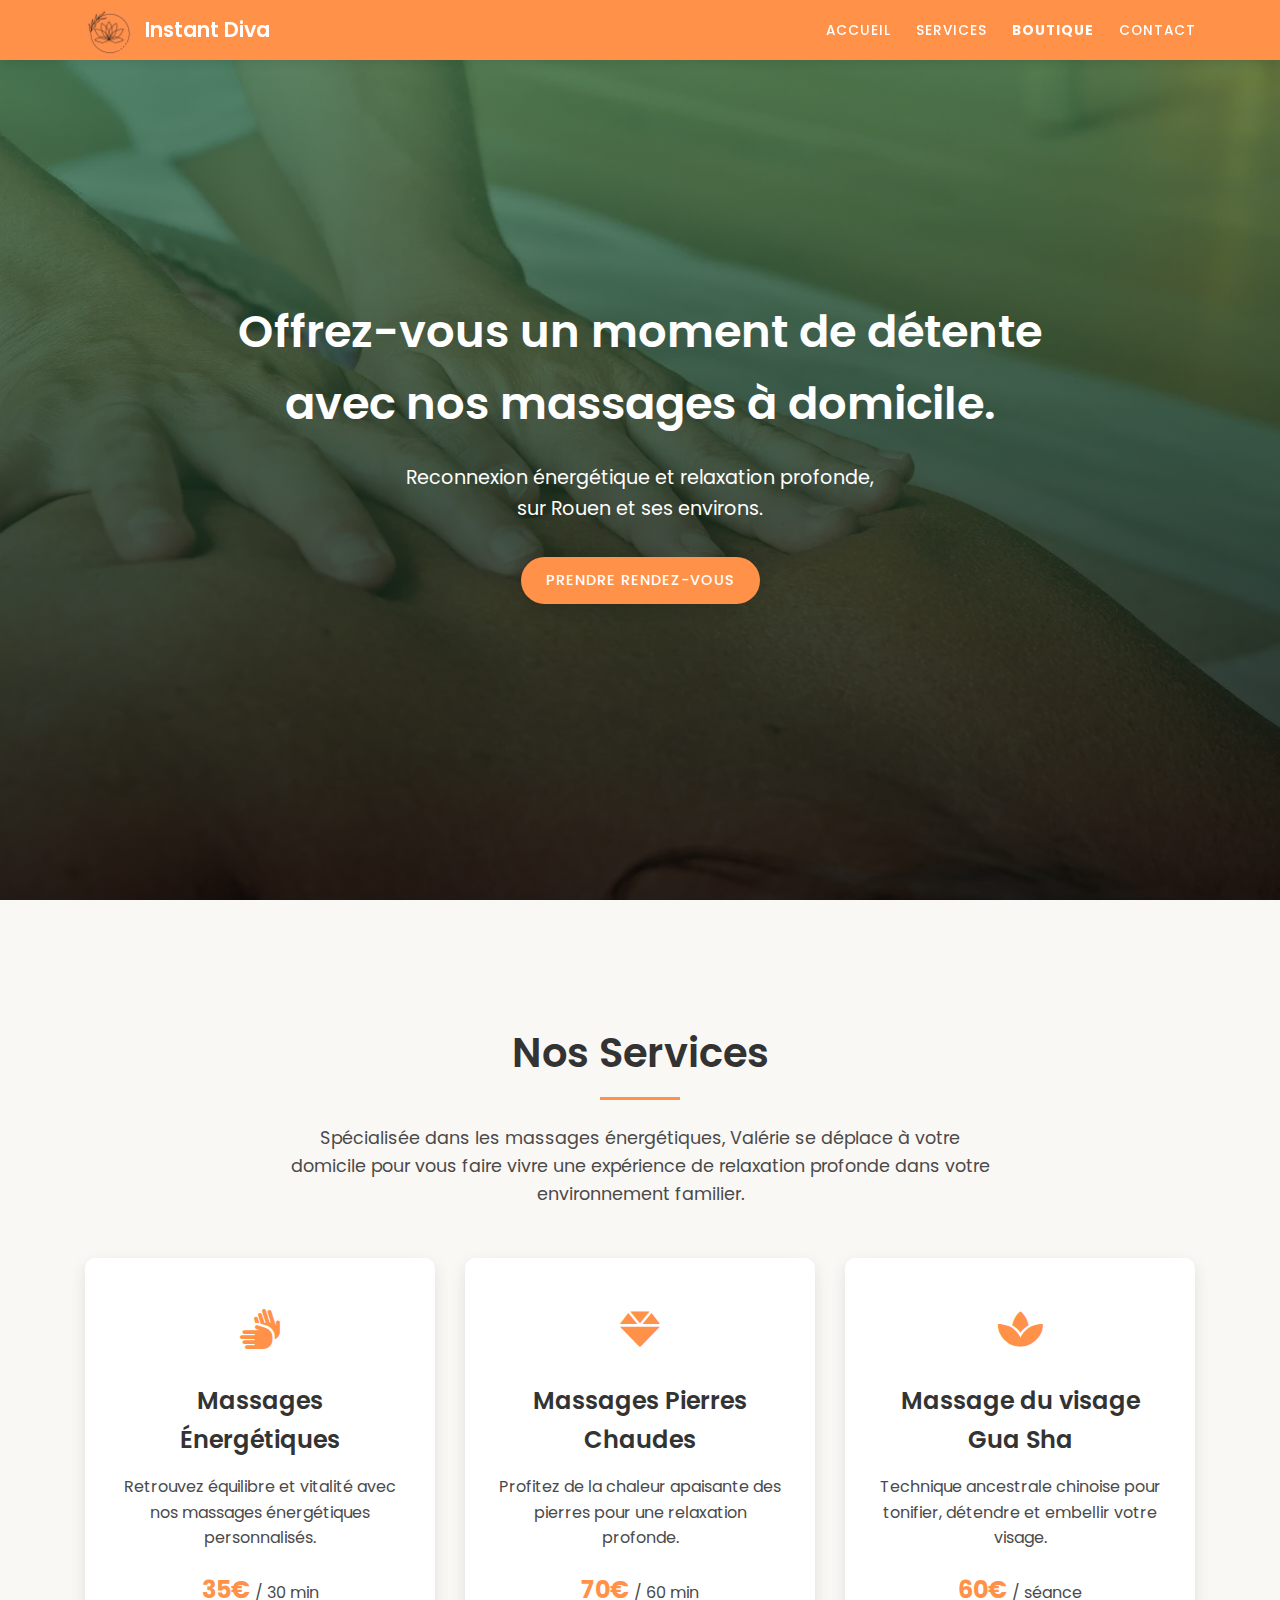
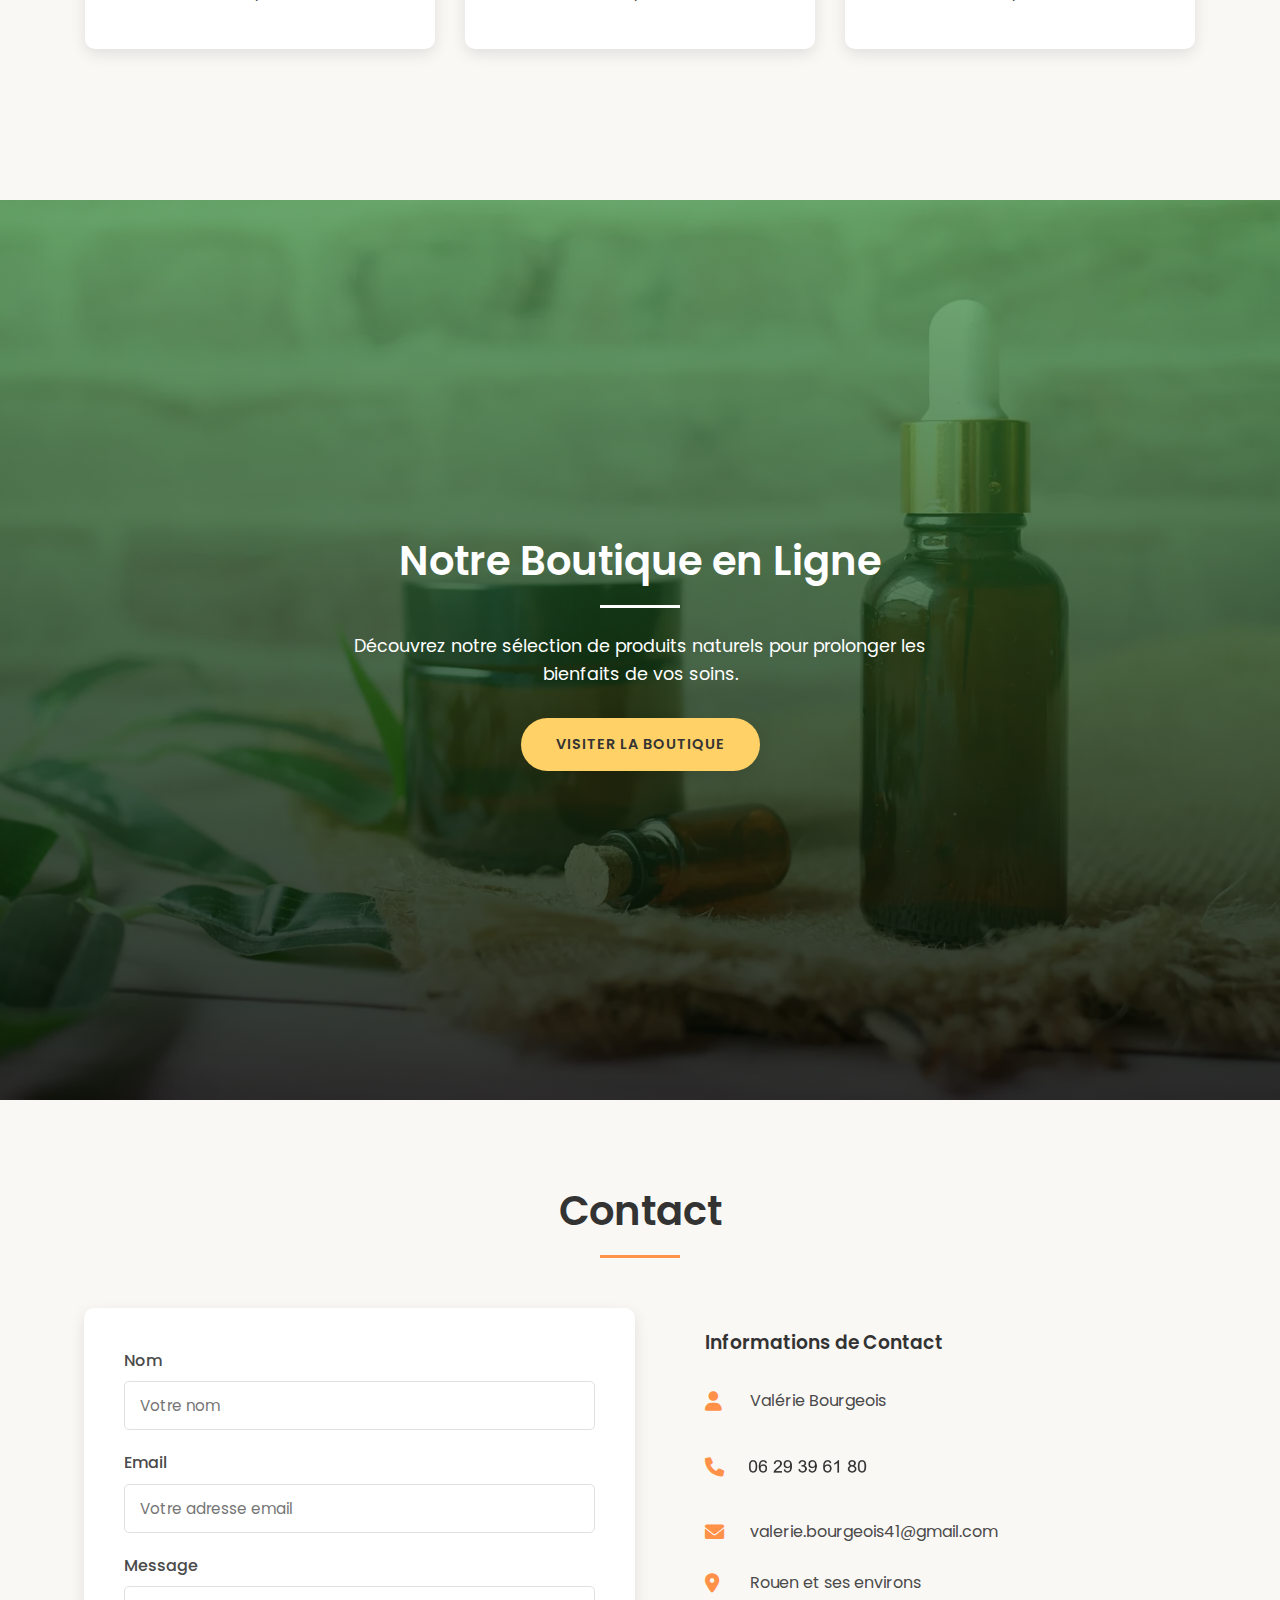
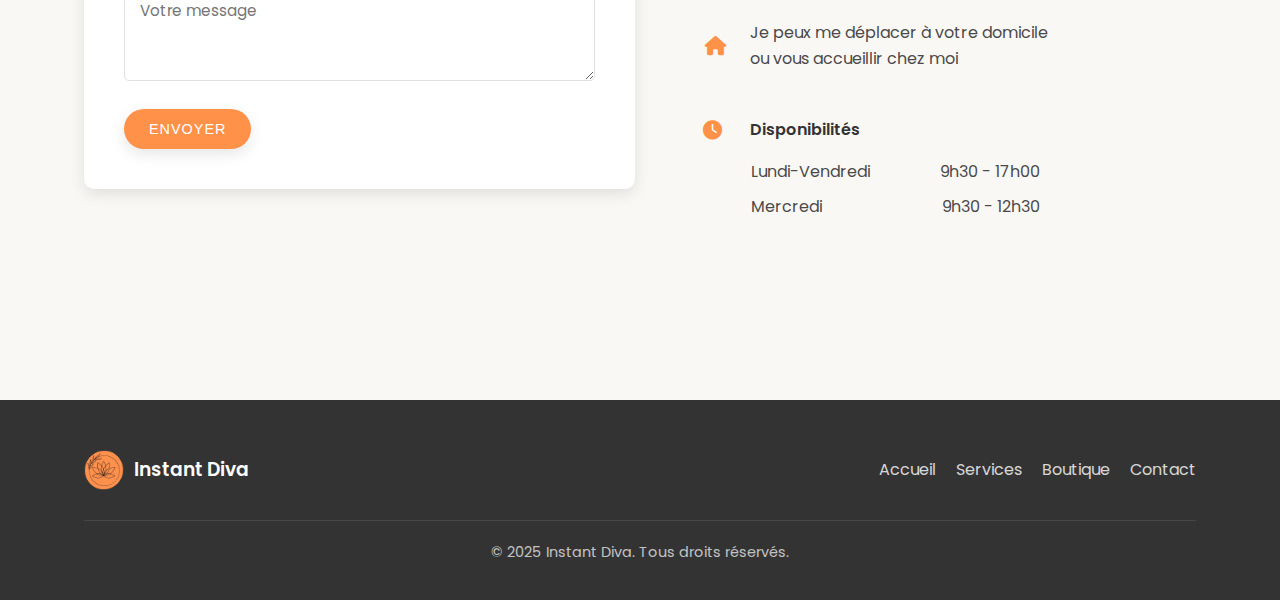
<file: index.html>
<!DOCTYPE html>
<html lang="fr">
<head>
    <meta charset="UTF-8">
    <meta name="viewport" content="width=device-width, initial-scale=1.0">
    <title>Instant Diva - Massages énergétiques à domicile</title>
    <link rel="stylesheet" href="style.css">
    <link rel="preconnect" href="https://fonts.googleapis.com">
    <link rel="preconnect" href="https://fonts.gstatic.com" crossorigin>
    <link href="https://fonts.googleapis.com/css2?family=Poppins:wght@300;400;500;600;700&family=Playfair+Display:wght@400;500;600;700&display=swap" rel="stylesheet">
    <link rel="stylesheet" href="https://cdnjs.cloudflare.com/ajax/libs/font-awesome/6.0.0/css/all.min.css">
    <link rel="icon" type="image/x-icon" href="img/logo3.webp">
</head>
<body>
    <!-- Navbar -->
    <header class="navbar">
        <div class="container">
            <div class="logo">
                <a href="#accueil">
                <img src="img/logo3.webp" alt="Instant Diva Logo">
                <h1>Instant Diva</h1>                    
                </a>

            </div>
            <nav>
                <input type="checkbox" id="menu-toggle">
                <label for="menu-toggle" class="menu-icon">
                    <span></span>
                    <span></span>
                    <span></span>
                </label>
                <ul class="menu">
                    <li><a href="#accueil">Accueil</a></li>
                    <li><a href="#services">Services</a></li>
                    <li><a href="#boutique"><b>Boutique</b></a></li>
                    <li><a href="#contact">Contact</a></li>
                </ul>
            </nav>
        </div>
    </header>

    <!-- Hero Section -->
    <section id="accueil" class="hero full-height">
        <div class="container">
            <div class="hero-content">
                <h2>Offrez-vous un moment de détente avec nos massages à domicile.</h2>
                <p>Reconnexion énergétique et relaxation profonde,<br> 
                sur Rouen et ses environs.</p>
                <a href="#contact" class="btn">Prendre rendez-vous</a>
            </div>
        </div>
    </section>

    <!-- Services Section -->
    <section id="services" class="services full-height">
        <div class="container">
            <h2 class="section-title">Nos Services</h2>
            <p class="section-description">Spécialisée dans les massages énergétiques, Valérie 
                se déplace à votre domicile pour vous faire vivre une expérience de relaxation profonde 
                dans votre environnement familier.</p>
            
            <div class="services-grid">
                <div class="service-card">
                    <div class="service-icon">
                        <i class="fas fa-hands"></i>
                    </div>
                    <h3>Massages Énergétiques</h3>
                    <p>Retrouvez équilibre et vitalité avec nos massages énergétiques personnalisés.</p>
                    <div class="service-price">35€ <span>/ 30 min</span></div>
                </div>

                <div class="service-card">
                    <div class="service-icon">
                        <i class="fas fa-gem"></i>
                    </div>
                    <h3>Massages Pierres Chaudes</h3>
                    <p>Profitez de la chaleur apaisante des pierres pour une relaxation profonde.</p>
                    <div class="service-price">70€ <span>/ 60 min</span></div>
                </div>

                <div class="service-card">
                    <div class="service-icon">
                        <i class="fas fa-spa"></i>
                    </div>
                    <h3>Massage du visage Gua Sha</h3>
                    <p>Technique ancestrale chinoise pour tonifier, détendre et embellir votre visage.</p>
                    <div class="service-price">60€ <span>/ séance</span></div>
                </div>
            </div>
        </div>
    </section>


    <!-- Shop Section -->
    <section id="boutique" class="shop full-height">
        <div class="container">
            <h2 class="section-title">Notre Boutique en Ligne</h2>
            <p class="shop-description">Découvrez notre sélection de produits naturels
                 pour prolonger les bienfaits de vos soins.</p>
            <a href="https://boutique.abenaturel.com/?CodeCourtier=SBFL167" class="btn btn-shop" target="_blank">Visiter la boutique</a>
        </div>
    </section>

    <!-- Contact Section -->
    <section id="contact" class="contact full-height">
        <div class="container">
            <h2 class="section-title">Contact</h2>
            <div class="contact-content">
                <div class="contact-form">
                    <!-- <h3>Formulaire de Contact</h3> -->
                    <form action="envoi.php" method="POST" id="contactForm">
                        <div class="form-group">
                            <label for="name">Nom</label>
                            <input type="text" id="name" name="name" required placeholder="Votre nom">
                        </div>
                        <div class="form-group">
                            <label for="email">Email</label>
                            <input type="email" id="email" name="email" required placeholder="Votre adresse email">
                        </div>
                        <div class="form-group">
                            <label for="message">Message</label>
                            <textarea id="message" name="message" rows="3" required placeholder="Votre message"></textarea>
                        </div>
                        <button type="submit" class="btn">Envoyer</button>
                    </form>
                </div>
                <div class="contact-info">
                    <h3>Informations de Contact</h3>
                    <ul>
                        <li>
                            <i class="fas fa-user"></i>
                            <span>Valérie Bourgeois</span>
                        </li>
                        <li>
                            <i class="fas fa-phone"></i>
                            <div class="phone-image-placeholder">
                                <!-- Emplacement pour l'image du numéro de téléphone -->
                                <img src="img/num.png" alt="Téléphone" class="phone-image">
                            </div>
                        </li>
                        <li>
                            <i class="fas fa-envelope"></i>
                            <span>valerie.bourgeois41@gmail.com</span>
                        </li>
                        <li>
                            <i class="fas fa-map-marker-alt"></i>
                            <span>Rouen et ses environs</span>
                        </li>
                        <li>
                        <i class="fas fa-home"></i>
                            <span>Je peux me déplacer à votre domicile<br> ou vous accueillir chez moi</span>
                        </li>
                        <div class="horaires-contact">
                            <h3><i class="fas fa-clock"></i> Disponibilités</h3>
                            <ul class="horaires-liste">
                                <li><span>Lundi-Vendredi</span> <span>9h30 - 17h00</span></li>
                                <li><span>Mercredi</span> <span>9h30 - 12h30</span></li>
                            </ul>
                        </div>
                    </ul>
                </div>
            </div>
        </div>
    </section>

    <!-- Footer -->
    <footer>
        <div class="container">
            <div class="footer-content">
                <div class="footer-logo">
                    <img src="img/logo3.webp" alt="Instant Diva Logo">
                    <h3>Instant Diva</h3>
                </div>
                <div class="footer-links">
                    <a href="#accueil">Accueil</a>
                    <a href="#services">Services</a>
                    <a href="#boutique">Boutique</a>
                    <a href="#contact">Contact</a>
                </div>
            </div>
            <div class="footer-bottom">
                <p>&copy; 2025 Instant Diva. Tous droits réservés.</p>
            </div>
        </div>
    </footer>
</body>

</html>
</file>
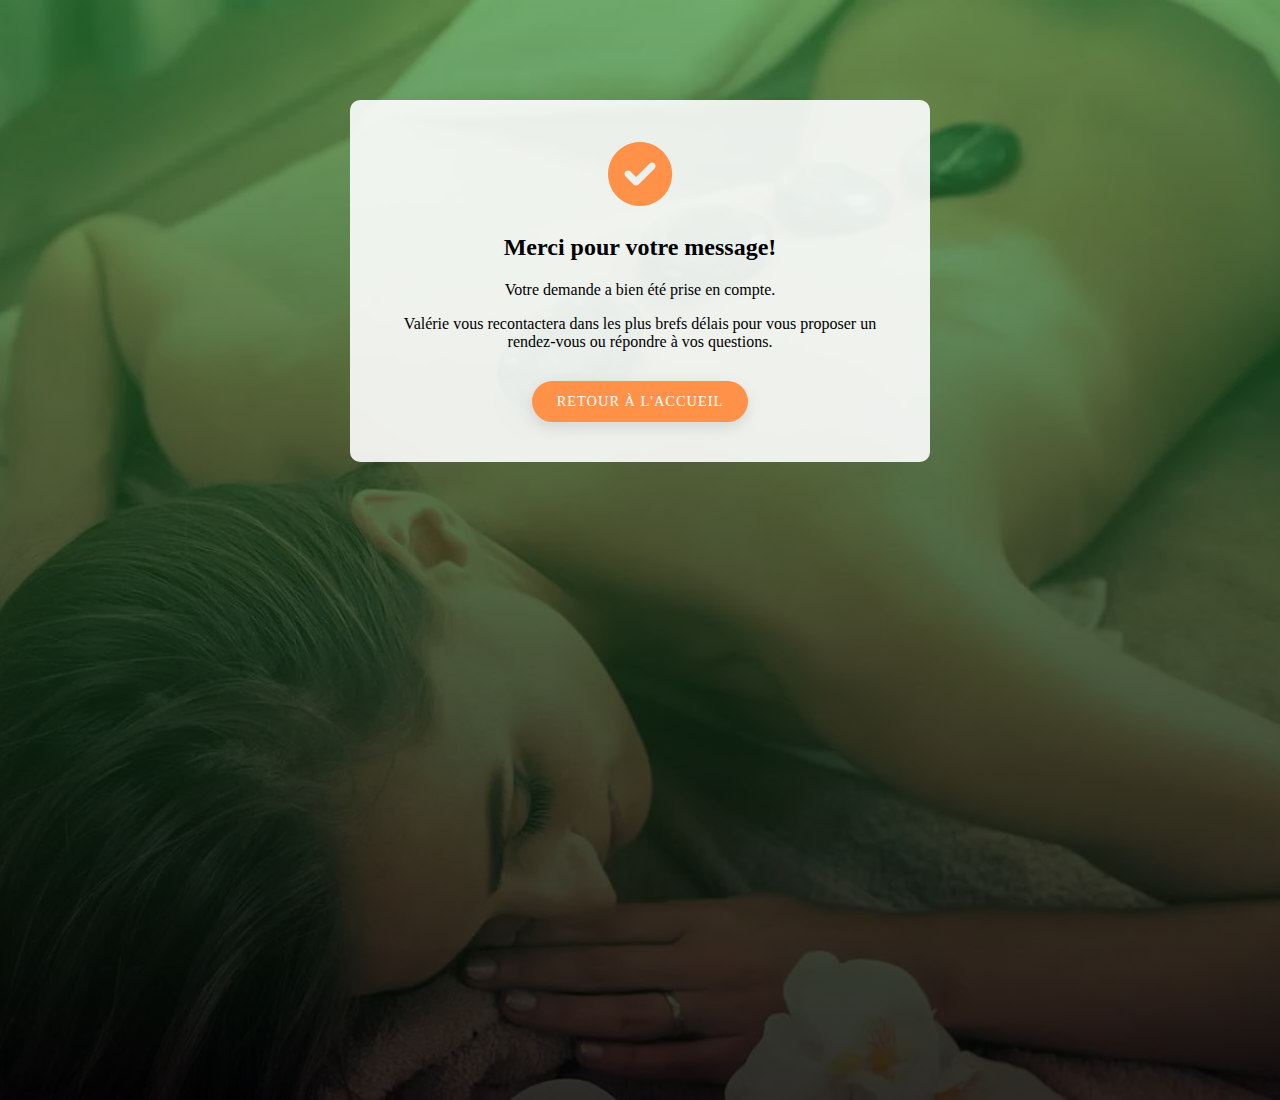
<file: merci/merci.html>
<!DOCTYPE html>
<html lang="fr">
<head>
    <meta charset="UTF-8">
    <meta name="viewport" content="width=device-width, initial-scale=1.0">
    <title>Merci - Instant Diva</title>
    <link rel="stylesheet" href="style.css">
    <link rel="preconnect" href="https://fonts.googleapis.com">
    <link rel="preconnect" href="https://fonts.gstatic.com" crossorigin>
    <link href="https://fonts.googleapis.com/css2?family=Poppins:wght@300;400;500;600;700&family=Playfair+Display:wght@400;500;600;700&display=swap" rel="stylesheet">
    <link rel="stylesheet" href="https://cdnjs.cloudflare.com/ajax/libs/font-awesome/6.0.0/css/all.min.css">
    <link rel="icon" type="image/x-icon" href="../img/logo3.webp">
</head>
<body>

    <!-- Merci Section -->
    <section class="merci-section full-height">
        <div class="container">
            <div class="merci-container">
                <div class="merci-icon">
                    <i class="fas fa-check-circle"></i>
                </div>
                <h2 class="merci-title">Merci pour votre message!</h2>
                <p>Votre demande a bien été prise en compte.</p>
                <p>Valérie vous recontactera dans les plus brefs délais pour vous proposer un rendez-vous ou répondre à vos questions.</p>
                <div class="return-home">
                    <a href="../index.html" class="btn">Retour à l'accueil</a>
                </div>
            </div>
        </div>
    </section>

</body>
</html>
</file>
<file: style.css>
/* Base Styles */
:root {
    --primary-color: #ff9248; /* Orange from logo */
    --secondary-color: #8fbb6c; /* Green */
    --accent-color: #ffd166; /* Yellow */
    --dark-color: #333333;
    --light-color: #ffffff;
    --text-color: #4a4a4a;
    --background-color: #faf8f5;
    --shadow: 0 5px 15px rgba(0, 0, 0, 0.1);
    --transition: all 0.3s ease;
}

* {
    margin: 0;
    padding: 0;
    box-sizing: border-box;
}

html {
    scroll-behavior: smooth;
}

body {
    font-family: 'Poppins', sans-serif;
    line-height: 1.6;
    color: var(--text-color);
    background-color: var(--background-color);
}

h1, h2, h3, h4 {
    font-family: 'Poppins', serif;
    font-weight: 600;
    margin-bottom: 1rem;
    color: var(--dark-color);
}

h2.section-title {
    font-size: 2.5rem;
    text-align: center;
    margin-bottom: 1.5rem;
    position: relative;
    padding-bottom: 15px;
}

h2.section-title::after {
    content: '';
    position: absolute;
    width: 80px;
    height: 3px;
    background-color: var(--primary-color);
    bottom: 0;
    left: 50%;
    transform: translateX(-50%);
}

p {
    margin-bottom: 1rem;
}

a {
    text-decoration: none;
    color: var(--primary-color);
    transition: var(--transition);
}

a:hover {
    color: var(--secondary-color);
}

ul {
    list-style: none;
}

img {
    max-width: 100%;
    height: auto;
    display: block;
}

.container {
    width: 90%;
    max-width: 1200px;
    margin: 0 auto;
    padding: 0 20px;
}

.section-description {
    text-align: center;
    max-width: 700px;
    margin: 0 auto 3rem;
    font-size: 1.1rem;
}

.btn {
    display: inline-block;
    background-color: var(--primary-color);
    color: var(--light-color);
    padding: 12px 25px;
    border-radius: 30px;
    text-transform: uppercase;
    font-weight: 500;
    font-size: 0.9rem;
    letter-spacing: 1px;
    transition: var(--transition);
    border: none;
    cursor: pointer;
    box-shadow: var(--shadow);
}

.btn:hover {
    background-color: var(--secondary-color);
    color: var(--light-color);
    transform: translateY(-3px);
}

/* Full Height Sections */
.full-height {
    min-height: 100vh;
    display: flex;
    flex-direction: column;
    justify-content: center;
}

/* Navbar */
.navbar {
    background-color: var(--primary-color);
    position: fixed;
    top: 0;
    left: 0;
    width: 100%;
    z-index: 1000;
    box-shadow: 0 2px 10px rgba(0, 0, 0, 0.1);
    height: 60px;
    overflow: visible; /* Permet au logo de déborder de la navbar */
}

.navbar .container {
    display: flex;
    justify-content: space-between;
    align-items: center;
    padding: 0 20px; /* Seulement padding horizontal */
    height: 100%; /* Remplit la hauteur du parent */
}

.logo {
    display: flex;
    align-items: center;
    position: relative;
}

.logo a {
    display: flex;
    align-items: center;
    text-decoration: none;
    color: inherit;
  }

.logo img {
    height: 51px;
    width: auto;
    margin-right: 10px;
    position: relative; /* Permet de contrôler le placement */
    top: 2px; /* Ajuste légèrement la position verticale si nécessaire */
    z-index: 1001;
}

.logo h1 {
    color: var(--light-color);
    font-size: 1.3rem; /* Reduced font size */
    margin-bottom: 0;
}

.menu {
    display: flex;
    gap: 25px;
}

.menu li a {
    color: var(--light-color);
    font-weight: 500;
    text-transform: uppercase;
    font-size: 0.85rem; /* Slightly reduced font size */
    letter-spacing: 1px;
    padding: 5px 0;
    position: relative;
}

.menu li a::after {
    content: '';
    position: absolute;
    width: 0;
    height: 2px;
    background-color: var(--light-color);
    left: 0;
    bottom: 0;
    transition: var(--transition);
}

.menu li a:hover::after {
    width: 100%;
}

#menu-toggle, .menu-icon {
    display: none;
}

/* Hero Section */
.hero {
    background: linear-gradient(rgba(43, 116, 70, 0.661), rgba(0, 0, 0, 0.806)),
    url('img/about.webp');
    background-size: cover;
    background-position: center;
    color: var(--light-color);
    text-align: center;
}

.hero-content {
    max-width: 950px;
    margin: 0 auto;
    padding: 0 20px;
}

.hero h2 {
    font-size: 2.8rem;
    margin-bottom: 1.5rem;
    color: var(--light-color);
}

.hero p {
    font-size: 1.2rem;
    margin-bottom: 2rem;
}

/* Services Section */
.services {
    background-color: var(--background-color);
    padding-top: 70px;
    padding-bottom: 100px;
}

.services-grid {
    display: flex;
    flex-wrap: wrap;
    gap: 30px;
    justify-content: center;
    margin-top: 50px;
}

.service-card {
    background-color: var(--light-color);
    border-radius: 10px;
    overflow: hidden;
    box-shadow: var(--shadow);
    padding: 40px 30px;
    flex: 1;
    min-width: 300px;
    max-width: 350px;
    text-align: center;
    transition: var(--transition);
    position: relative;
}

.service-card:hover {
    transform: translateY(-10px);
    box-shadow: 0 15px 30px rgba(0, 0, 0, 0.15);
}

.service-icon {
    font-size: 2.5rem;
    margin-bottom: 20px;
    color: var(--primary-color);
}

.service-card h3 {
    font-size: 1.5rem;
    margin-bottom: 15px;
}

.service-price {
    font-size: 1.5rem;
    font-weight: 700;
    color: var(--primary-color);
    margin-top: 20px;
}

.service-price span {
    font-size: 1rem;
    font-weight: 400;
    color: var(--text-color);
}

/* About Section */
/* .about {
    background-color: var(--secondary-color);
    color: var(--light-color);
    background: linear-gradient(rgba(45, 138, 51, 0.661), rgba(0, 0, 0, 0.806)), url('img/about.webp');
    background-size: cover;
    background-position: center;
}

.about .section-title {
    color: var(--light-color);
}

.about .section-title::after {
    background-color: var(--light-color);
}

.about-content {
    max-width: 850px;
    margin: 0 auto;
    text-align: center;
}

.about p {
    font-size: 1.4rem;
} */

/* Hours Section */
/* .hours {
    background-color: var(--background-color);
}

.hours-content {
    display: flex;
    flex-wrap: wrap;
    justify-content: space-between;
    gap: 40px;
    margin-top: 50px;
}

.hours-card, .hours-info {
    flex: 1;
    min-width: 300px;
    background-color: var(--light-color);
    border-radius: 10px;
    padding: 40px;
    box-shadow: var(--shadow);
}

.hours-list li {
    display: flex;
    justify-content: space-between;
    padding: 10px 0;
    border-bottom: 1px dashed #e0e0e0;
}

.hours-list li:last-child {
    border-bottom: none;
}

.hours-info h3 {
    margin-bottom: 20px;
} */

.phone-container {
    margin-top: 30px;
}

.phone-image-placeholder {
    width: 100%;
    padding: 10px;
    text-align: center;
    margin: 10px 0;
}

.phone-image {
    max-width: 100%;
    height: auto;
}

/* Shop Section */
.shop {
    background: linear-gradient(rgba(45, 138, 51, 0.661), rgba(0, 0, 0, 0.806)), url('img/boutique2.webp');
    background-size: cover;
    background-position: center;
    text-align: center;
    color: var(--light-color);
}

.shop .section-title {
    color: var(--light-color);
}

.shop .section-title::after {
    background-color: var(--light-color);
}

.shop-description {
    max-width: 600px;
    margin: 0 auto 30px;
    font-size: 1.1rem;
}

.btn-shop {
    background-color: var(--accent-color);
    color: var(--dark-color);
    font-weight: 600;
    padding: 15px 35px;
}

/* .btn-shop:hover {
    background-color: var(--light-color);
} */

/* Contact Section */
.contact {
    background-color: var(--background-color);
    padding-top: 60px; /* Plus d'espace en haut */
    padding-bottom: 100px; /* Plus d'espace en bas */
}

.contact-content {
    display: flex;
    flex-wrap: wrap;
    gap: 50px;
    margin-top: 50px;
    align-items: flex-start;
}

.contact-form, .contact-info {
    flex: 1;
    min-width: 300px;
    align-self: flex-start; /* Force le formulaire à prendre sa hauteur naturelle */
    height: auto; /* Hauteur basée sur le contenu */
}

.contact-form {
    background-color: var(--light-color);
    border-radius: 10px;
    padding: 40px;
    box-shadow: var(--shadow);
}

.form-group {
    margin-bottom: 20px;
}

label {
    display: block;
    margin-bottom: 8px;
    font-weight: 500;
}

input, textarea {
    width: 100%;
    padding: 12px 15px;
    border: 1px solid #e0e0e0;
    border-radius: 5px;
    font-family: 'Poppins', sans-serif;
    font-size: 0.95rem;
    transition: var(--transition);
}

input:focus, textarea:focus {
    outline: none;
    border-color: var(--primary-color);
    box-shadow: 0 0 5px rgba(255, 146, 72, 0.3);
}

.contact-info {
    padding: 20px;
}

.phone-image {
    height: 16px;
    width: auto;
    margin-left: -10px;
}

.contact-info h3 {
    margin-bottom: 30px;
}

.contact-info ul li {
    display: flex;
    align-items: center;
    margin-bottom: 25px;
}

.contact-info i {
    font-size: 1.2rem;
    color: var(--primary-color);
    width: 30px;
    margin-right: 15px;
}

/* horaires contact */

.horaires-contact {
    margin-top: 30px;
    border-radius: 10px;
    padding: 15px;
    max-width: 350px;
}

.horaires-contact i.fa-clock,
.horaires-contact i.fas-clock {
    position: absolute;
    left: -17px;
}

.horaires-contact h3 {
    position: relative;
    padding-left: 30px; /* Espace pour l'icône */
    font-size: 1rem;
    margin-bottom: 15px;
    display: flex;
    align-items: center;
}

.horaires-contact h3 i {
    margin-right: 10px;
    color: var(--primary-color);
}

.horaires-liste {
    padding-left: 31px;
    font-size: 16px;
}

.horaires-contact li:first-child,
.horaires-contact p:first-of-type {
    margin-bottom: 5px; /* Encore moins d'espace pour la première ligne */
}

.horaires-liste li {
    display: flex;
    justify-content: space-between;
    padding: 2px 0;
    border-bottom: 0;
}

.horaires-liste li:last-child {
    border-bottom: none;
}

/* Footer */
footer {
    background-color: var(--dark-color);
    color: var(--light-color);
    padding: 50px 0 20px;
}

.footer-content {
    display: flex;
    flex-wrap: wrap;
    justify-content: space-between;
    align-items: center;
    margin-bottom: 30px;
}

.footer-logo {
    display: flex;
    align-items: center;
}

.footer-logo img {
    height: 40px;
    margin-right: 10px;
}

.footer-logo h3 {
    color: var(--light-color);
    margin-bottom: 0;
}

.footer-links {
    display: flex;
    flex-wrap: wrap;
    gap: 20px;
}

.footer-links a {
    color: var(--light-color);
    opacity: 0.8;
    transition: var(--transition);
}

.footer-links a:hover {
    opacity: 1;
}

.footer-bottom {
    text-align: center;
    padding-top: 20px;
    border-top: 1px solid rgba(255, 255, 255, 0.1);
}

.footer-bottom p {
    font-size: 0.9rem;
    opacity: 0.7;
}

/* Media Queries */
@media (max-width: 992px) {
    h2.section-title {
        font-size: 2rem;
    }
    
    .hero h2 {
        font-size: 2.5rem;
    }
    
    .services-grid, .hours-content, .contact-content {
        gap: 25px;
    }
}

@media (max-width: 768px) {
    .menu-icon {
        display: block;
        cursor: pointer;
    }
    
    .menu-icon span {
        display: block;
        width: 25px;
        height: 3px;
        background-color: var(--light-color);
        margin: 5px 0;
        transition: var(--transition);
    }
    
    .menu {
        position: absolute;
        top: 60px; /* Reduced to match smaller navbar */
        left: 0;
        width: 100%;
        background-color: var(--primary-color);
        flex-direction: column;
        text-align: center;
        gap: 0;
        max-height: 0;
        overflow: hidden;
        transition: max-height 0.3s ease;
    }
    
    #menu-toggle:checked ~ .menu {
        max-height: 300px;
    }
    
    .menu li {
        padding: 15px 0;
        border-bottom: 1px solid rgba(255, 255, 255, 0.1);
    }

    .hero-content {
        margin-top: 70px;
    }
    
    .hero h2 {
        font-size: 2rem;
    }
    
    .hero p {
        font-size: 1rem;
    }
    
    .services-grid {
        flex-direction: column;
        align-items: center;
    }
    
    .service-card {
        width: 100%;
        max-width: 100%;
    }
    
    .hours-content, .contact-content {
        flex-direction: column;
    }
    
    .footer-content {
        flex-direction: column;
        gap: 30px;
        text-align: center;
    }
    
    .footer-logo {
        flex-direction: column;
    }
    
    .footer-logo img {
        margin-right: 0;
        margin-bottom: 10px;
    }

    .full-height {
        min-height: auto;
        padding: 60px 0;
    }
}

@media (max-width: 576px) {
    .container {
        width: 95%;
        padding: 0 10px;
    }
    
    h2.section-title {
        font-size: 1.8rem;
    }
    
    .hero h2 {
        font-size: 1.7rem;
    }
    
    .btn {
        padding: 10px 20px;
        font-size: 0.8rem;
    }
    
    .hours-card, .hours-info, .contact-form {
        padding: 25px;
    }
}
</file>
<file: merci/style.css>
body {
    margin: 0;
    padding: 0;
    overflow-x: hidden;
}

.merci-section {
    background: linear-gradient(rgba(45, 138, 51, 0.661), rgba(0, 0, 0, 0.806)),
        url('../img/home.webp');
    background-size: cover;
    background-position: center;
    color: var(--light-color);
    text-align: center;
    padding: 100px 0;
    min-height: 100vh;
}

.merci-container {
    max-width: 500px;
    margin: 0 auto;
    background-color: rgba(255, 255, 255, 0.9);
    border-radius: 10px;
    padding: 40px;
    box-shadow: var(--shadow);
    color: var(--text-color);
}

.merci-icon {
    font-size: 4rem;
    color: #ff9248;
    margin-bottom: 20px;
}

.merci-title {
    color: var(--dark-color);
    margin-bottom: 20px;
}

.return-home {
    margin-top: 30px;
}

.return-home .btn {
    display: inline-block;
    background-color: #ff9248; /* Orange */
    color: #ffffff; /* Blanc */
    padding: 12px 25px;
    border-radius: 30px;
    text-transform: uppercase;
    font-weight: 500;
    font-size: 0.9rem;
    letter-spacing: 1px;
    transition: all 0.3s ease; /* Transition définie directement */
    border: none;
    cursor: pointer;
    box-shadow: 0 5px 15px rgba(0, 0, 0, 0.1); /* Ombre définie directement */
    text-decoration: none;
}

.return-home .btn:hover {
    background-color: #8fbb6c; /* Vert au survol */
    transform: translateY(-3px);
}
</file>
